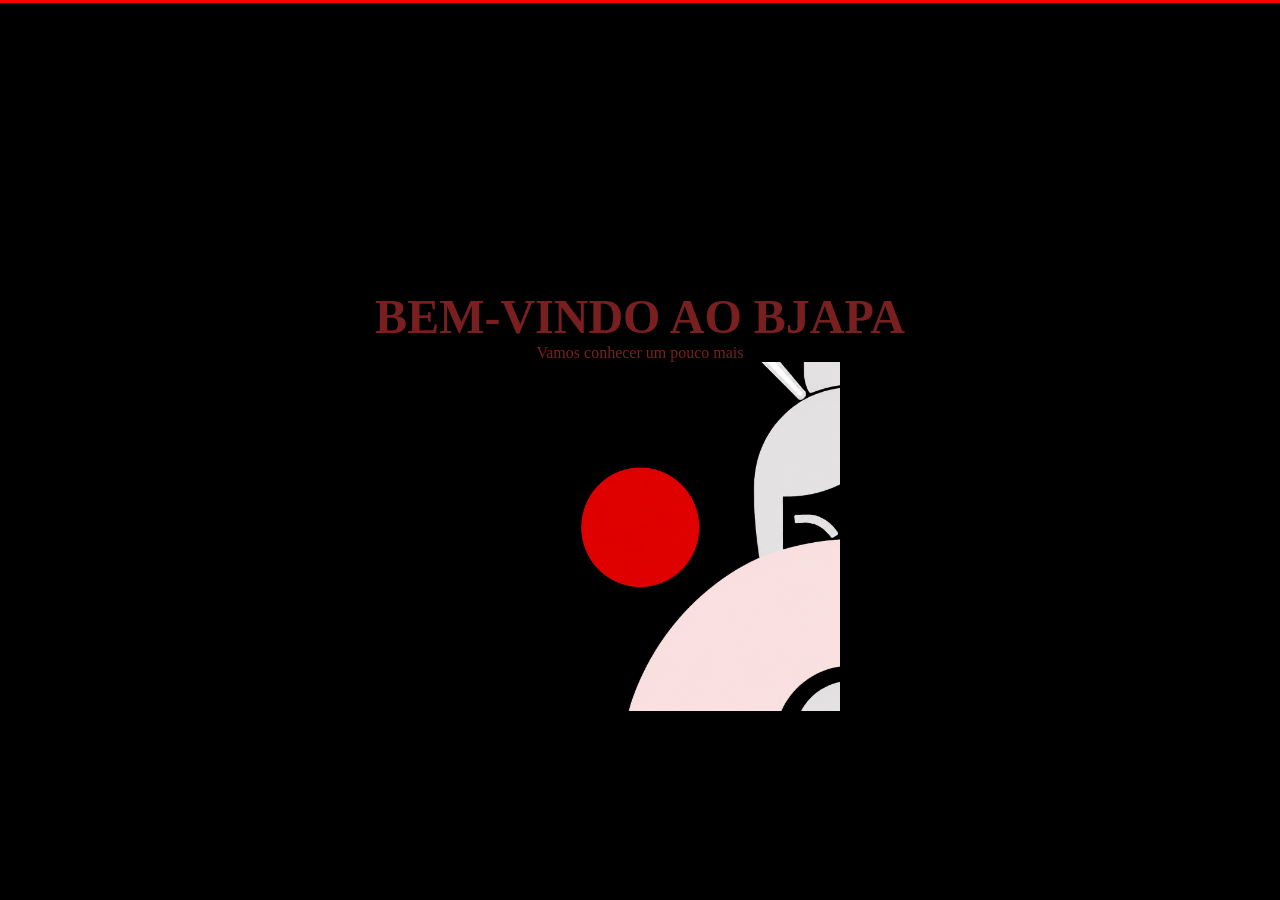
<file: index.html>
<!DOCTYPE html>
<html lang="pt-br">
<head>
    <meta charset="UTF-8">
    <meta name="viewport" content="width=device-width, initial-scale=1.0">
    <title>Restaurante Japones</title>
    <link rel="stylesheet" href="./src/css/style.css">
</head>
<body>
     <div id="inicio">
        <h1 id="titulo"> Bem-vindo ao BJAPA</h1>
        <p id="frase"> Vamos conhecer um pouco mais </p>
        <img src="./src/assets/logo-para-restaurante-japones.png" alt="Restaurante" width="400" id="img1">
    </div>

    <header>
        <img src="./src/assets/logo-para-restaurante-japones.png" alt="Logo" width="100" id="img2">
        <h1 id="Bjapa">B<span id="destaqueBjapa">J</span>APA</h1>
    </header>
    <main>
        <section id="heroSection">
            <p>PEÇA DELIVERY</p>
        </section>
    </main>
    <footer class="footer-nav">
        <nav>
            <ul id="paginas">
                <li class="pagina"><a class="textoDirecionameto" href="./pages/sobre.html">SOBRE</a></li>
                <li class="pagina"><a class="textoDirecionameto" href="./pages/contato.html">CONTATO</a></li>
                <li class="pagina"><a class="textoDirecionameto" href="./pages/portifolio.html">PORTIFÓLIO</a></li>
            </ul>
        </nav>
    </footer>

    <script src="src/js/script.js"></script>
</body>
</html>
</file>
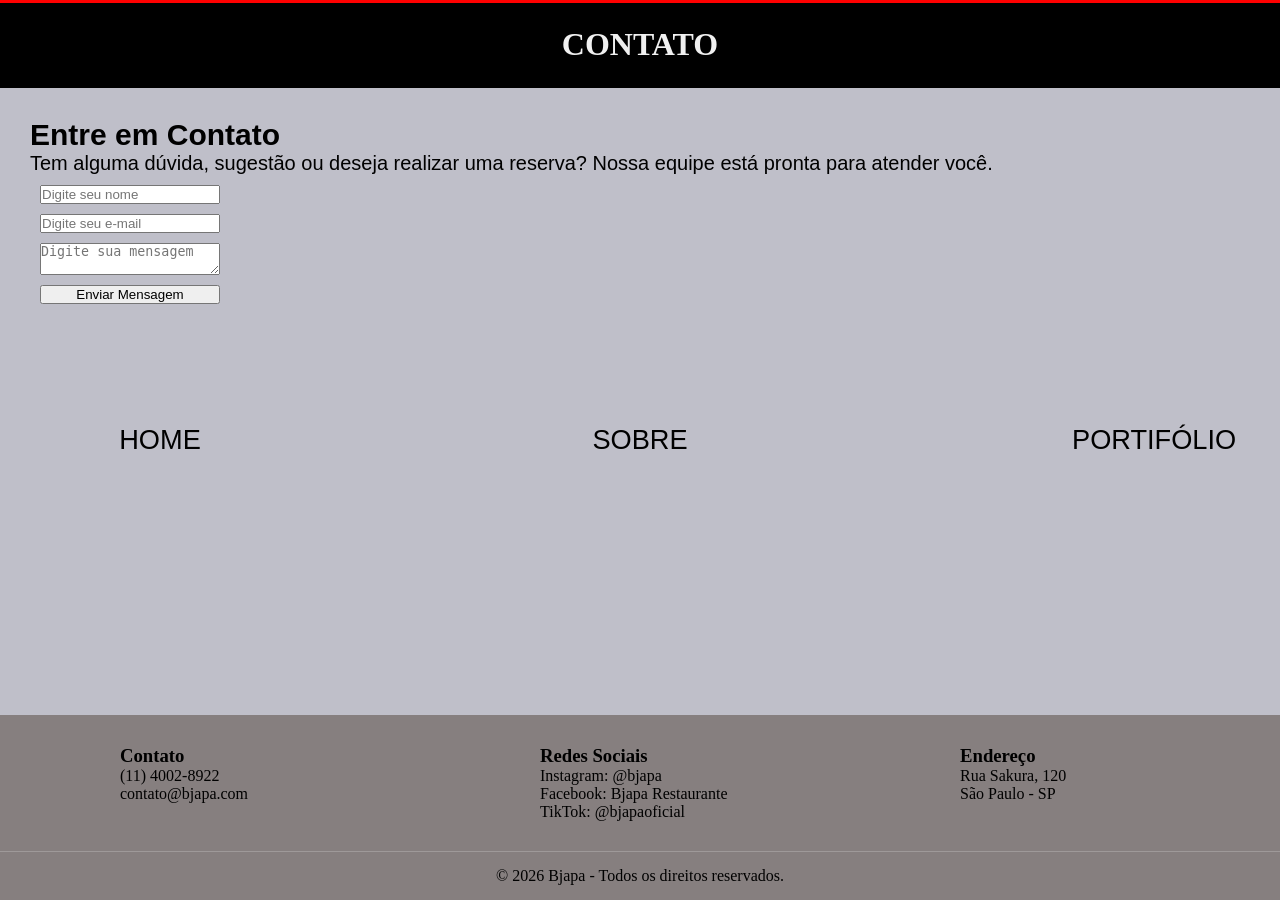
<file: pages/contato.html>
<!DOCTYPE html>
<html lang="en">
<head>
    <meta charset="UTF-8">
    <meta name="viewport" content="width=device-width, initial-scale=1.0">
    <title>Document</title>
    <link rel="stylesheet" href="../src/css/style.css">
    <script src="../src/js/script.js" defer></script>
</head>
<body>
    <header>
        <h1>CONTATO</h1>
    </header>
    <main>
        <section class="contato">
        <h2>Entre em Contato</h2>

        <p>
            Tem alguma dúvida, sugestão ou deseja realizar uma reserva?
            Nossa equipe está pronta para atender você.
        </p>

        <form>
            <input type="text" placeholder="Digite seu nome">

            <input type="email" placeholder="Digite seu e-mail">

            <textarea placeholder="Digite sua mensagem"></textarea>

            <button type="submit">Enviar Mensagem</button>
        </form>
    </section>

    <nav>
            <ul id="paginas">
                <li class="pagina"><a class="textoDirecionameto" href="../index.html">HOME</a></li>
                <li class="pagina"><a class="textoDirecionameto" href="sobre.html">SOBRE</a></li>
                <li class="pagina"><a class="textoDirecionameto" href="portifolio.html">PORTIFÓLIO</a></li>
            </ul>
        </nav>
    </main>

    <footer>
        <div class="footer-container">

            <div class="footer-box">
                <h3>Contato</h3>
                <p>(11) 4002-8922</p>
                <p>contato@bjapa.com</p>
            </div>

            <div class="footer-box">
                <h3>Redes Sociais</h3>
                <p>Instagram: @bjapa</p>
                <p>Facebook: Bjapa Restaurante</p>
                <p>TikTok: @bjapaoficial</p>
            </div>

            <div class="footer-box">
                <h3>Endereço</h3>
                <p>Rua Sakura, 120</p>
                <p>São Paulo - SP</p>
            </div>

        </div>

        <div class="copyright">
            © 2026 Bjapa - Todos os direitos reservados.
        </div>
    </footer>
</body>
</html>
</file>
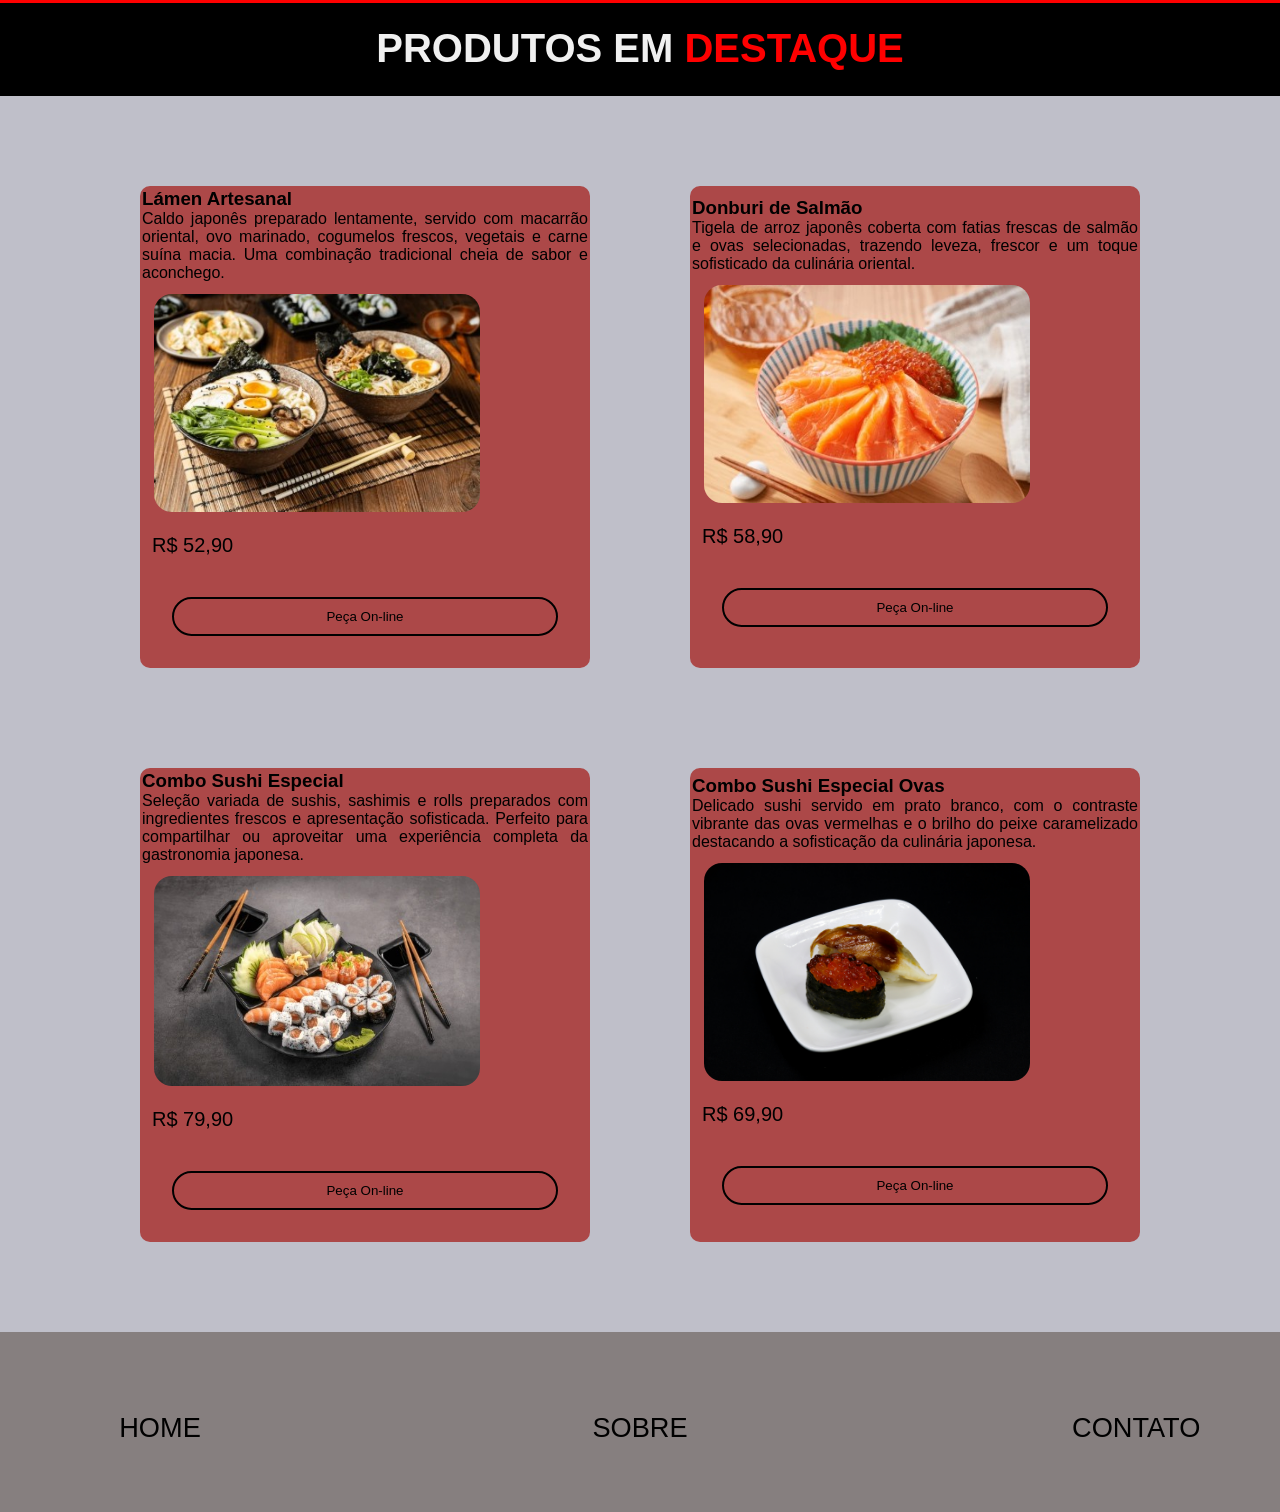
<file: pages/portifolio.html>
<!DOCTYPE html>
<html lang="en">
<head>
    <meta charset="UTF-8">
    <meta name="viewport" content="width=device-width, initial-scale=1.0">
    <title>Document</title>
    <link rel="stylesheet" href="../src/css/style.css">
    <script src="../src/js/script.js" defer></script>
</head>
<body>
    <header id="portifolio">
        <h1 id="tituloPortifolio">PRODUTOS EM <span id="tituloPortifolioDestaque">DESTAQUE</span></h1>
    </header>
        <main id="containerPortifolio">
        <section class="card">
            <div class="produtos-card">
                <div class="card-content">
                    <h3> Lámen Artesanal </h3>
                    <p>Caldo japonês preparado lentamente, servido com macarrão oriental, ovo marinado, cogumelos frescos, vegetais e carne suína macia. Uma combinação tradicional cheia de sabor e aconchego.</p>
                    <img src="../src/assets/lamen.jpg" alt="Lamen" class="produto-img">
                    <p class="preco">R$ 52,90</p>
                    <button class="btn-comprar">Peça On-line</button>
                </div>

                <div class="card-content">
                    <h3> Donburi de Salmão </h3>
                    <p>Tigela de arroz japonês coberta com fatias frescas de salmão e ovas selecionadas, trazendo leveza, frescor e um toque sofisticado da culinária oriental.</p>
                    <img src="../src/assets/donburi.jpg" alt="Donburi" class="produto-img">
                    <p class="preco">R$ 58,90</p>
                    <button class="btn-comprar">Peça On-line</button>
                </div>

                <div class="card-content">
                    <h3> Combo Sushi Especial </h3>
                    <p>Seleção variada de sushis, sashimis e rolls preparados com ingredientes frescos e apresentação sofisticada. Perfeito para compartilhar ou aproveitar uma experiência completa da gastronomia japonesa.</p>
                    <img src="../src/assets/sushi.jpg" alt="Sushi" class="produto-img">
                    <p class="preco">R$ 79,90</p>
                    <button class="btn-comprar">Peça On-line</button>
                </div>

                <div class="card-content">
                    <h3> Combo Sushi Especial Ovas </h3>
                    <p>Delicado sushi servido em prato branco, com o contraste vibrante das ovas vermelhas e o brilho do peixe caramelizado destacando a sofisticação da culinária japonesa.</p>
                    <img src="../src/assets/sushi-de-ovas.jpg" alt="Sushi" class="produto-img">
                    <p class="preco">R$ 69,90</p>
                    <button class="btn-comprar">Peça On-line</button>
                </div>
        </section>
    </main>
    <footer class="footer-nav">
        <nav>
            <ul id="paginas">
                <li class="pagina"><a class="textoDirecionameto" href="../index.html">HOME</a></li>
                <li class="pagina"><a class="textoDirecionameto" href="sobre.html">SOBRE</a></li>
                <li class="pagina"><a class="textoDirecionameto" href="contato.html">CONTATO</a></li>
            </ul>
        </nav>
    </footer>
    
</body>
</html>
</file>
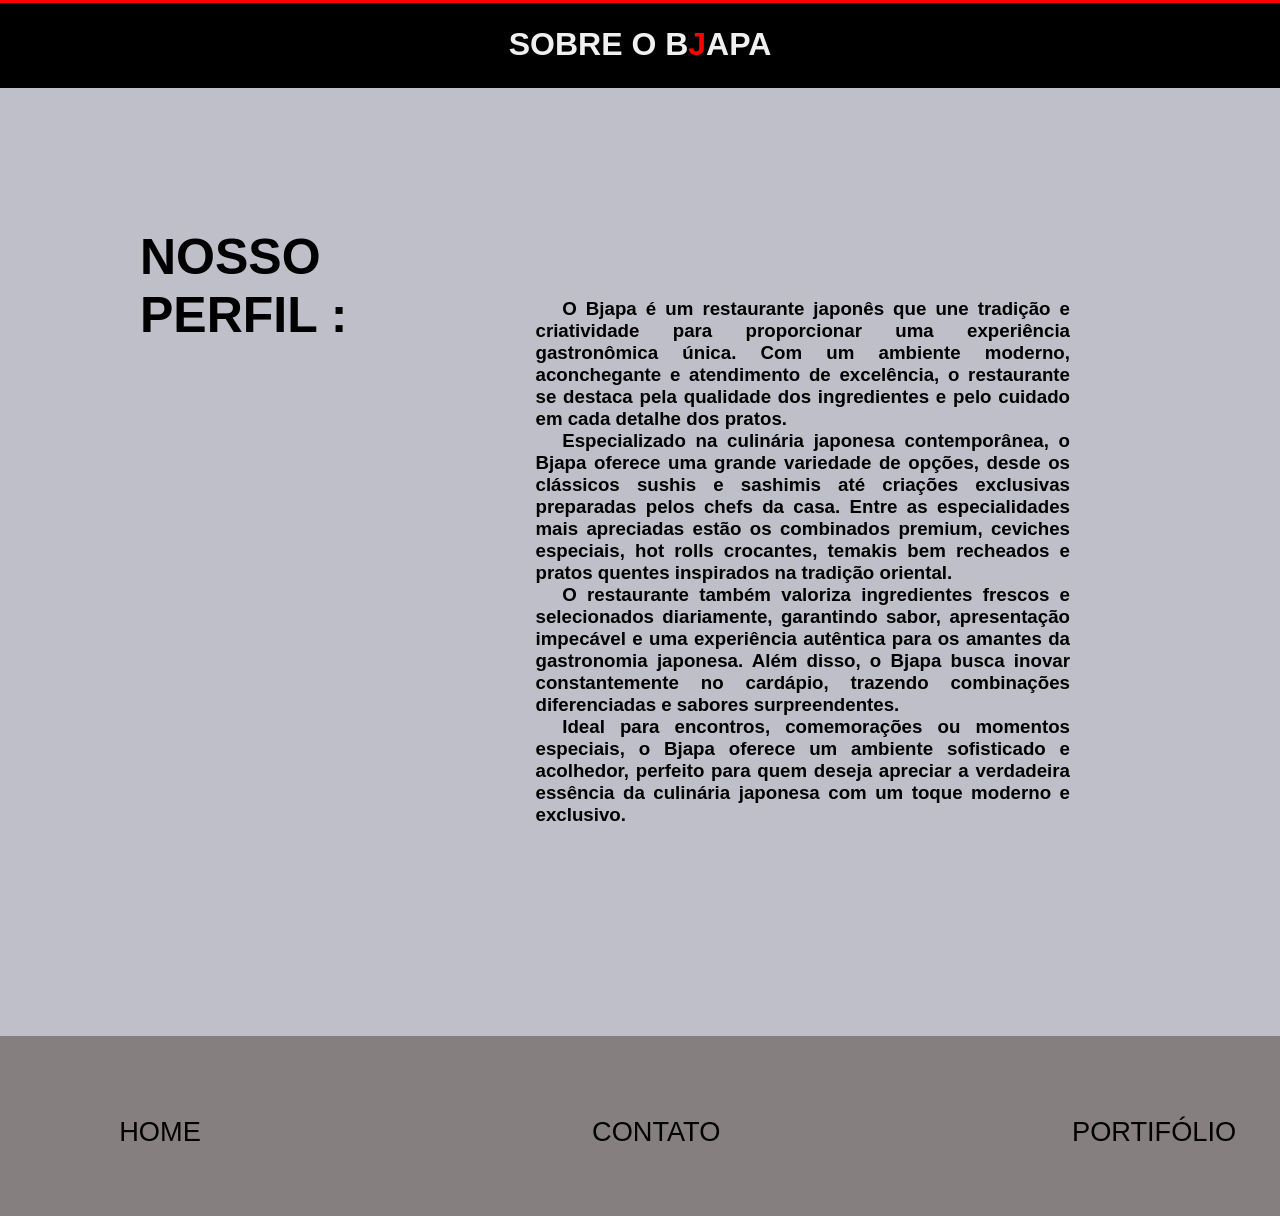
<file: pages/sobre.html>
<!DOCTYPE html>
<html lang="en">
<head>
    <meta charset="UTF-8">
    <meta name="viewport" content="width=device-width, initial-scale=1.0">
    <title>Sobre</title>
    <link rel="stylesheet" href="../src/css/style.css">
    
</head>
<body>
    <header>
        <h1 id="tituloSobre">SOBRE O B<span id="destaqueTituloSobre">J</span>APA</h1>
    </header>
    <main>
        <section class="containerSobre">
            <h1 id="subtituloSobre">NOSSO PERFIL :</h1>
            <div class="caixaTexto">
                <h3>O Bjapa é um restaurante japonês que une tradição e criatividade para proporcionar uma experiência gastronômica única. 
                Com um ambiente moderno, aconchegante e atendimento de excelência, o restaurante se destaca pela qualidade dos ingredientes e pelo cuidado em cada detalhe dos pratos.</h3>

                <h3>Especializado na culinária japonesa contemporânea, o Bjapa oferece uma grande variedade de opções, desde os clássicos sushis e sashimis até criações exclusivas preparadas pelos chefs da casa. 
                Entre as especialidades mais apreciadas estão os combinados premium, ceviches especiais, hot rolls crocantes, temakis bem recheados e pratos quentes inspirados na tradição oriental.</h3>

                <h3>O restaurante também valoriza ingredientes frescos e selecionados diariamente, garantindo sabor, apresentação impecável e uma experiência autêntica para os amantes da gastronomia japonesa. 
                Além disso, o Bjapa busca inovar constantemente no cardápio, trazendo combinações diferenciadas e sabores surpreendentes.</h3>

                <h3>Ideal para encontros, comemorações ou momentos especiais, o Bjapa oferece um ambiente sofisticado e acolhedor, 
                perfeito para quem deseja apreciar a verdadeira essência da culinária japonesa com um toque moderno e exclusivo.</h3>
            </div>
        </section>
    </main>
    <footer class="footer-nav">
        <nav>
            <ul id="paginas">
                <li class="pagina"><a class="textoDirecionameto" href="../index.html">HOME</a></li>
                <li class="pagina"><a class="textoDirecionameto" href="contato.html">CONTATO</a></li>
                <li class="pagina"><a class="textoDirecionameto" href="portifolio.html">PORTIFÓLIO</a></li>
            </ul>
        </nav>
    </footer>
    <script src="../src/js/script.js" defer></script>
</body>
</html>
</file>
<file: src/css/style.css>
:root{
    --color1:#f0f0f0;
    --color2:#bfbfc9;
    --color3:#333;
    --color4:#3ae4b1;
    --color5:#000000;
    --color6:#FF0000;
    --color7:#00FF00;
    --color8:#867f7f;
    --color9:rgb(172, 72, 72);
    --color10: #7a1f1f;
    --fontFamily1: 'Lucida Sans', 'Lucida Sans Regular', 'Lucida Grande', 'Lucida Sans Unicode', Geneva, Verdana, sans-serif;
    --fontFamily2: Impact, Haettenschweiler, 'Arial Narrow Bold', sans-serif;
}

/* ESTILIZANDO O HERO */
#inicio{
    position:fixed;
    top:0;
    left:0;
    width:100%;
    height:100%;
    display:flex;
    flex-direction:column;
    background:var(--color5);
    color: var(--color10);
    justify-content: center;
    align-items: center;
    opacity:1;
    transition: opacity 2s ease-in-out;
}

#titulo{
    margin-top:100px;
    text-align:center;
    font-size:3rem;
    background:var(--color10);
    text-transform:uppercase;
    -webkit-text-fill-color:transparent;
    background-clip:text;
    animation: efeito 1s ease-in-out;
}

@keyframes efeito {
    from{
        opacity: 0;
    }
    to{
        opacity: 1;
        transform: translateY(15px);
    }
}

*{
    padding: 0;
    margin: 0;
    box-sizing: border-box;
}

body{
    background-color:var(--color2);
    min-height: 100vh;
    display: flex;
    flex-direction: column;
}

header{
    background-color: var(--color5);
    color: var(--color1);
    padding: 2%;
    align-items: center;
    display: flex;
    justify-content: center;
}

main{
    flex: 1;
}

#Bjapa{
    font-family: var(--fontFamily1);
    font-size: 60px; 
}
#destaqueBjapa{
    color: var(--color6);
}
#heroSection{
    background-image: url("../assets/variedade-de-comidas-japonesas.png");
    padding: 150px;
    display: flex;
    justify-content: center;
    color: var(--color1);
    font-size: 50px;
    font-family: var(--fontFamily2);
}

#paginas{
    display: flex;
    justify-content: space-between;
    padding: 60px;
}

#paginas::before{
    content: "";
    position: absolute;

    top: 0;
    left: 0;

    width: 100%;
    height: 3px;

    background: red;
}

.pagina{
    height: 60px;
    width: 200px;
    text-align: center;
    padding: 20px;
    list-style: none;
}

.pagina::before{
    content: "";
    position: absolute;

    top: 0;
    left: 0;

    width: 100%;
    height: 3px;

    background: red;
}
.textoDirecionameto{
    text-decoration: none;
    justify-content: center;
    padding: 20%;
    color: var(--color5);
    font-size: 170%;
    font-family: var(--fontFamily2);
}

.textoDirecionameto:hover{
    text-decoration: underline;
    text-decoration-color: var(--color6);
}

.footer-nav{
    background-color: var(--color8);
}

 /*SOBRE*/

 #tituloSobre{
    font-family: var(--fontFamily1);
 }

 #destaqueTituloSobre{
    color: var(--color6);
 }
 .containerSobre{
    display: flex;
    padding: 90px;
    margin: 50px;
    font-family: var(--fontFamily1);
 }

#subtituloSobre{
    font-size: 50px;
}
 .caixaTexto{
    text-indent: 5%;
    text-align: justify;
    width: 800px;
    padding: 70px;
 }

 /* PORTIFOLIO */

 #tituloPortifolio{
    font-family: var(--fontFamily1);
    font-size: 40px;
 }
#tituloPortifolioDestaque{
    color: var(--color6);
}
#containerPortifolio{
    padding: 60px;
    margin: 30px;
}

.produtos-card{
    display: flex;
    flex-wrap: wrap;
    gap: 100px;
    justify-content: center;
    font-family: var(--fontFamily1);
}

.card-content{
    width: 450px;
    text-align: justify;
    border: solid, 2px, transparent;
    border-radius: 10px ;
    background-color: var(--color9) ;
    display: flex;
    flex-direction: column;
    justify-content: center;
}

.produto-img{
    width: 350px;
    border: solid 2px transparent;
    border-radius: 30px;
    padding: 10px;
}

.preco{
    font-size: 20px;
    padding: 10px;
}

.btn-comprar{
    margin: 30px;
    font-family: var(--fontFamily1);
    padding: 10px;
    background-color: transparent;
    border: 2px, solid;
    border-radius: 20px;
    cursor: pointer;
}

.btn-comprar:hover{
    border-color: var(--color10) ;
}

/* CONTATO */

.contato{
    padding: 30px;
    font-size: 20px;
    font-family: var(--fontFamily1);
}

form{
    display: flex;
    flex-direction: column;
    padding: 10px;
    width: 200px;
    gap: 10px;
}

.footer-container{
    display: flex;
    justify-content: space-around;
    align-items: flex-start;
    padding: 30px;
    gap: 40px;
    background-color: var(--color8);
    flex-wrap: wrap;
}

.footer-container div{
    min-width: 200px;
}

.copyright{
    padding: 15px;
    background-color: var(--color8);
    text-align: center;
    border-top: 1px solid rgba(255,255,255,0.2);
}
</file>
